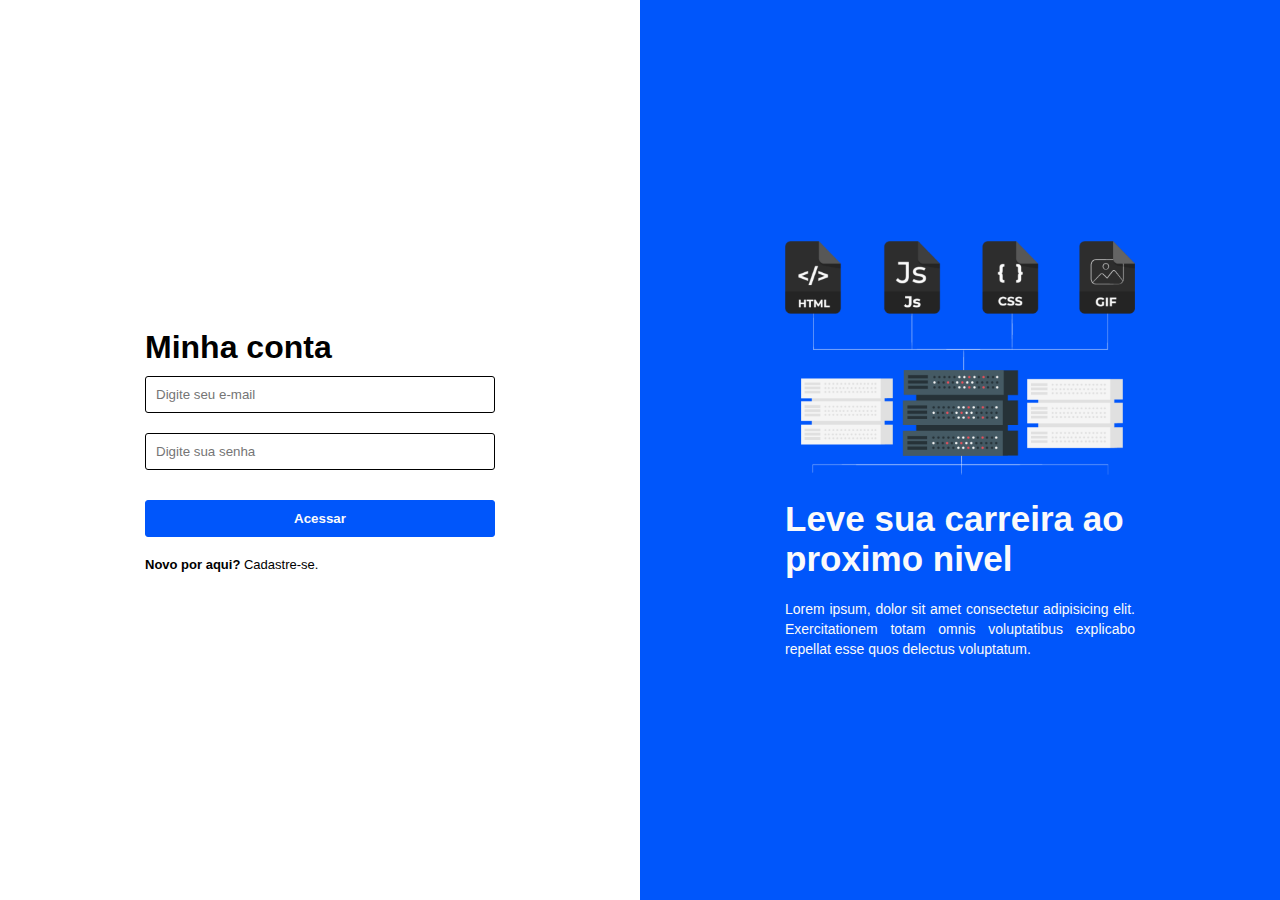
<file: index.html>
<!DOCTYPE html>
<html lang="pt-br">
<head>
    <meta charset="UTF-8">
    <meta name="viewport" content="width=device-width, initial-scale=1.0">
    <link rel="stylesheet" href="estilos/style.css">
    <link rel="stylesheet" href="estilos/media-query.css">
    <title>Login</title>
</head>
<body>
    <main>
        <section id="main">

            <div class="container-left">

                <div class="formulario">
                    <h1>Minha conta</h1>

                    <form action="login.php">
                        <input type="email" name="email" id="iemail" required placeholder="Digite seu e-mail">
                        <input type="password" name="senha" id="isenha" required placeholder="Digite sua senha">
                        <input type="submit" value="Acessar">
                    </form>

                    <p>Novo por aqui? <a href="cadastro.html">Cadastre-se.</a></p>
                </div>

            </div>

            <div class="container-right">

                <div class="informações">
                    <img src="imagens/info.png" alt="linguagens de programaçao">

                    <h1>Leve sua carreira ao proximo nivel</h1>
                    <p>Lorem ipsum, dolor sit amet consectetur adipisicing elit. Exercitationem totam omnis voluptatibus explicabo repellat esse quos delectus voluptatum.</p>
                </div>

            </div>
        </section>
    </main>
</body>
</html>
</file>
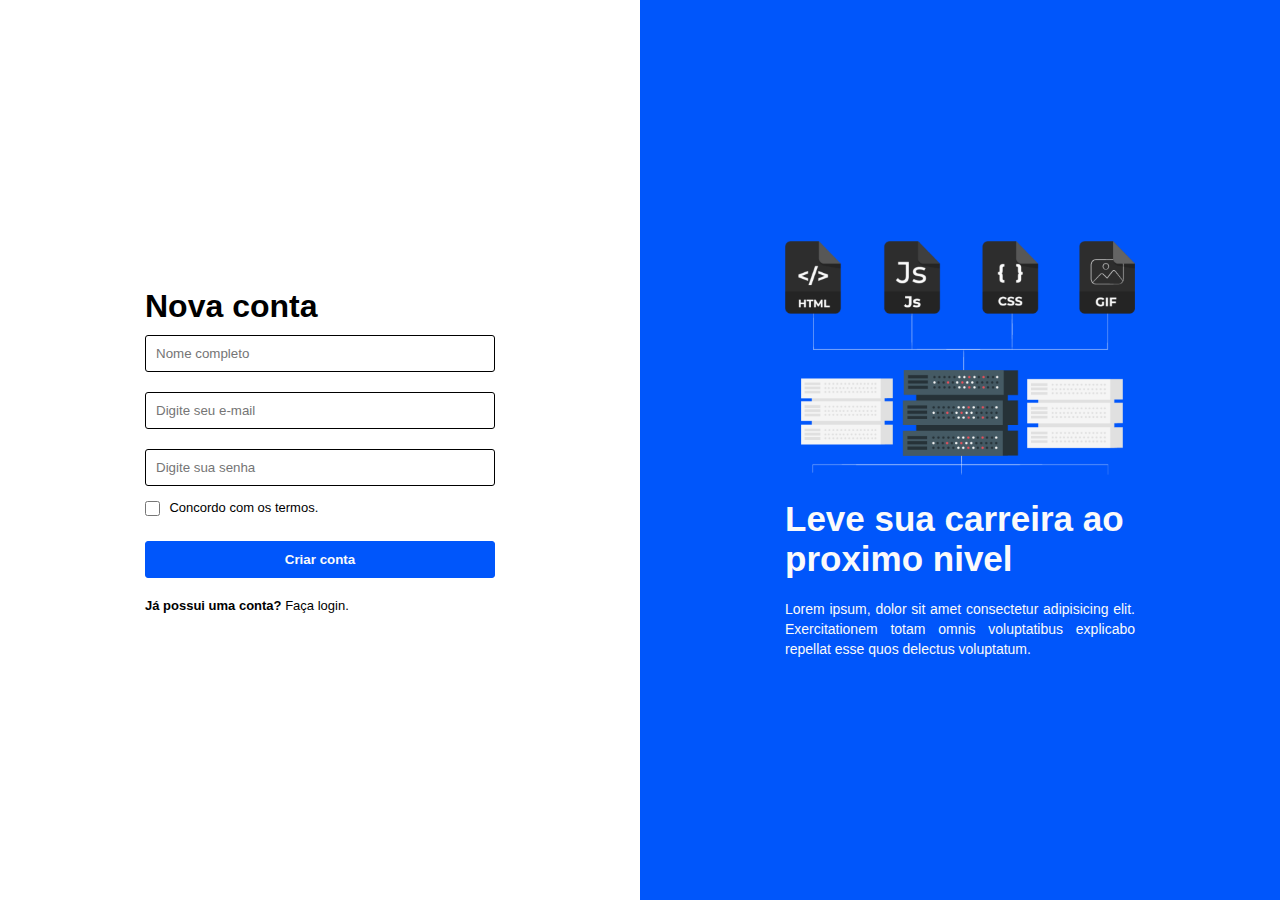
<file: cadastro.html>
<!DOCTYPE html>
<html lang="pt-br">
<head>
    <meta charset="UTF-8">
    <meta name="viewport" content="width=device-width, initial-scale=1.0">
    <link rel="stylesheet" href="estilos/style.css">
    <link rel="stylesheet" href="estilos/media-query.css">
    <title>Login</title>
</head>
<body>
    <main>
        <section id="main">

            <div class="container-left">

                <div class="formulario">
                    <h1>Nova conta</h1>

                    <form action="login.php">
                        <input type="text" name="email" id="iemail" required placeholder="Nome completo">
                        <input type="email" name="email" id="iemail" required placeholder="Digite seu e-mail">
                        <input type="password" name="senha" id="isenha" required placeholder="Digite sua senha">
                        <label for="icaixa">
                        <input type="checkbox" name="caixa" id="icaixa" required> <span>Concordo com os termos.</span>
                        </label>
                        <input type="submit" value="Criar conta">
                    </form>

                    <p>Já possui uma conta? <a href="index.html">Faça login.</a></p>
                </div>

            </div>

            <div class="container-right">

                <div class="informações">
                    <img src="imagens/info.png" alt="linguagens de programaçao">

                    <h1>Leve sua carreira ao proximo nivel</h1>
                    <p>Lorem ipsum, dolor sit amet consectetur adipisicing elit. Exercitationem totam omnis voluptatibus explicabo repellat esse quos delectus voluptatum.</p>
                </div>

            </div>
        </section>
    </main>
</body>
</html>
</file>
<file: estilos/style.css>
@charset "UTF-8";

:root{
    --cor1: #0056fb;
    --cor2: #fafafa;
    --cor3: #000000;
}

*{
    margin: 0;
    padding: 0;
    outline: 0;
    box-sizing: border-box;
}

body, main{
    font-family: Arial, Helvetica, sans-serif;
    overflow: hidden;
}

#main{
    width: 100vw;
    height: 100vh;
    display: flex;
    align-items: center;
    margin: auto;
}

.container-left{
    flex-grow: 1;
    width: 100%;
}

.container-right{
    flex-grow: 1;
    background-color: var(--cor1);
    width: 100%;
    height: 100%;
    display: flex;
    justify-content: center;
    align-items: center;
    color: var(--cor2);
}

.formulario{
    width: 350px;
    margin: 0 auto;
}

input[type="email"], input[type="password"], input[type="text"]{
    width: 350px;
    padding: 10px;
    border: 1px solid var(--cor3);
    border-radius: 3px;
    margin: 10px 0;
}

input[type="submit"]{
    width: 350px;
    margin: 20px 0;
    padding: 10px;
    border: 1px solid var(--cor1);
    border-radius: 3px;
    background-color: var(--cor1);
    color: var(--cor2);
    font-weight: bold;
    cursor: pointer;
}

input[type="submit"]:hover{
    background-color: #003eb3;
}

.formulario p{
    font-size: 13px;
    font-weight: bold;
    user-select: none;
}

a{
    text-decoration: none;
    color: var(--cor3);
    font-weight: lighter;
}

a:hover{
    text-decoration: underline;
}

.informações{
    width: 350px;
}

.informações img{
    width: 350px;
}

.informações h1{
    font-size: 35px;
    margin: 20px 0;
}

.informações p{
    font-weight: lighter;
    font-size: 14px;
    text-align: justify;
    line-height: 20px;
}

/*PAGINA CADASTRO*/

input[type="checkbox"]{
    border: 0;
    width: 15px;
    height: 25px;
    vertical-align: middle;
    margin-right: 5px;
}

span{
    font-size: 13px;
    user-select: none;
}
</file>
<file: estilos/media-query.css>
@charset "UTF-8";

@media (max-width: 760px){

    body, main{
        overflow-y: scroll;
    }

    #main{
        flex-direction: column;
    }

    .formulario, .informações{
        width: 300px;
        height: 100vh;
        display: flex;
        flex-direction: column;
        justify-content: center;
    }

    input[type="email"], input[type="password"], input[type="text"], input[type="submit"]{
        width: 300px;
    }

    .informações img{
        width: 300px;
    }

    .informações h1{
        font-size: 25px;
    }
}
</file>
